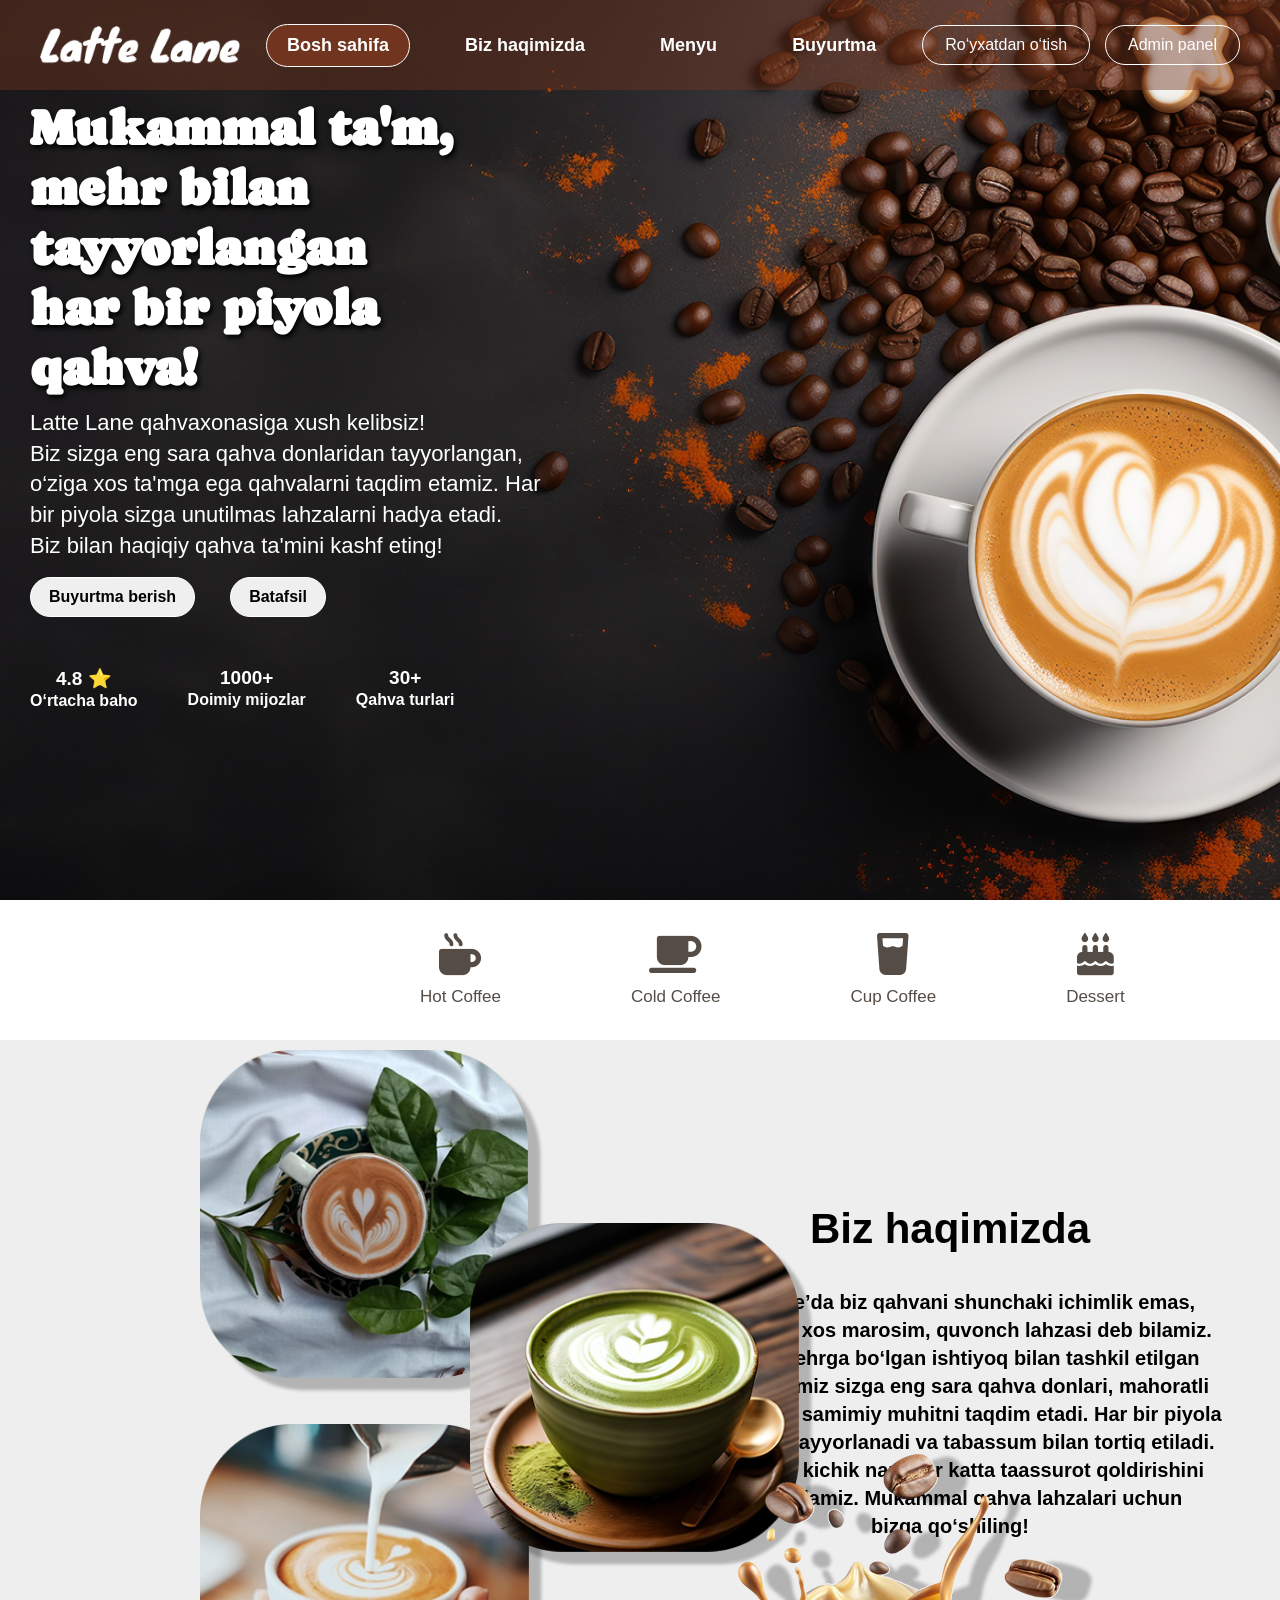
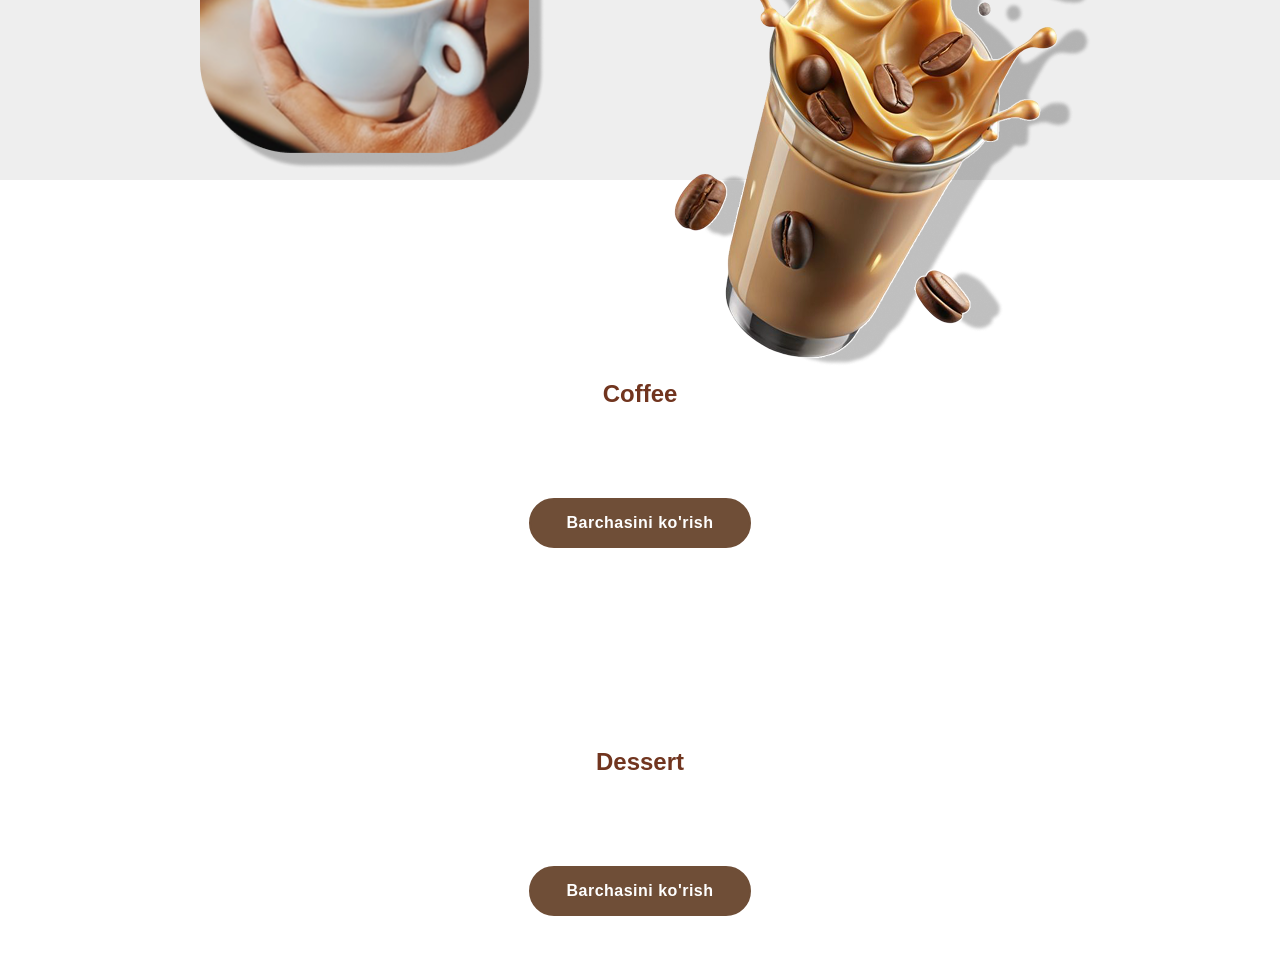
<file: index.html>
<!doctype html>
<html lang="en">
  <head>
    <meta charset="UTF-8" />
    <meta name="viewport" content="width=device-width, initial-scale=1.0" />
    <title>Coffe shop</title>
    <link rel="stylesheet" href="./style.css" />
    <!-- font -->
    <link
      href="https://fonts.googleapis.com/css2?family=Caprasimo&display=swap"
      rel="stylesheet"
    />
    <link
      rel="stylesheet"
      href="https://cdnjs.cloudflare.com/ajax/libs/font-awesome/6.5.2/css/all.min.css"
    />
    <link
      rel="stylesheet"
      href="https://cdnjs.cloudflare.com/ajax/libs/font-awesome/6.7.2/css/all.min.css"
    />
  </head>
  <body>
    <header class="home">
      <div class="header">
        <img class="logo" src="./assets/orqa fon rasm.png" alt="logo" />

        <nav class="nav">
          <a href="./index.html" class="active">Bosh sahifa</a>
          <a href="#">Biz haqimizda</a>
          <a href="./menyu.html">Menyu</a>
          <a href="#">Buyurtma</a>
        </nav>

        <div class="buttons">
          <button>Ro‘yxatdan o‘tish</button>
          <button>Admin panel</button>
        </div>
      </div>

      <section class="sec-1">
        <div class="text">
          <h1>
            Mukammal ta'm,<br />
            mehr bilan tayyorlangan<br />
            har bir piyola qahva!
          </h1>
          <p>
            Latte Lane qahvaxonasiga xush kelibsiz! <br />
            Biz sizga eng sara qahva donlaridan tayyorlangan, <br />
            o‘ziga xos ta'mga ega qahvalarni taqdim etamiz. Har <br />
            bir piyola sizga unutilmas lahzalarni hadya etadi. <br />
            Biz bilan haqiqiy qahva ta'mini kashf eting!
          </p>

          <div class="sec-btn">
            <button>Buyurtma berish</button>
            <button>Batafsil</button>
          </div>

          <div class="info">
            <div>
              <h3>4.8 ⭐</h3>
              <p>O‘rtacha baho</p>
            </div>
            <div>
              <h3>1000+</h3>
              <p>Doimiy mijozlar</p>
            </div>

            <div>
              <h3>30+</h3>
              <p>Qahva turlari</p>
            </div>
          </div>
        </div>
      </section>
    </header>

    <section class="sec-2">
      <div class="category">
        <i class="fa-solid fa-mug-hot"></i>
        <p>Hot Coffee</p>
      </div>

      <div class="category">
        <i class="fa-solid fa-mug-saucer"></i>
        <p>Cold Coffee</p>
      </div>

      <div class="category">
        <i class="fa-solid fa-glass-water"></i>
        <p>Cup Coffee</p>
      </div>

      <div class="category">
        <i class="fa-solid fa-cake-candles"></i>
        <p>Dessert</p>
      </div>
    </section>

    <section class="sec-3">
      <div class="about-img">
        <img class="img1" src="./assets/Virtuoso Latte.png" alt="Coffee" />
        <img
          class="img2"
          src="./assets/🍵✨ Indulge in Zen_ Homemade Matcha Latte Recipe for a Tranquil Moment! ☕🌿.png"
          alt="Coffee"
        />
        <img class="img3" src="./assets/download (3) 1.png" alt="Coffee" />
      </div>

      <div class="about-text">
        <h1>Biz haqimizda</h1>

        <p>
          Latte Lane’da biz qahvani shunchaki ichimlik emas, <br />
          balki o‘ziga xos marosim, quvonch lahzasi deb bilamiz. <br />
          Sifat va mehrga bo‘lgan ishtiyoq bilan tashkil etilgan <br />
          qahvaxonamiz sizga eng sara qahva donlari, mahoratli <br />
          baristalar va samimiy muhitni taqdim etadi. Har bir piyola <br />
          mehr bilan tayyorlanadi va tabassum bilan tortiq etiladi. <br />
          Chunki biz kichik narsalar katta taassurot qoldirishini <br />
          yaxshi bilamiz. Mukammal qahva lahzalari uchun <br />
          bizga qo‘shiling!
        </p>
      </div>

      <div class="about-coffee">
        <img src="./assets/Splash Of Cold Coffee.png" alt="Coffee" />
      </div>
    </section>

    <section class="coffe_sec">
      <h1>Coffee</h1>
      <div id="coffee"></div>
      <button id="coffeeSeeAll">Barchasini ko'rish</button>
    </section>

    <section class="dessert_sec">
      <h1>Dessert</h1>
      <div id="dessert"></div>
      <button id="dessertSeeAll">Barchasini ko'rish</button>
    </section>
    <script src="./app.js"></script>
  </body>
</html>
</file>
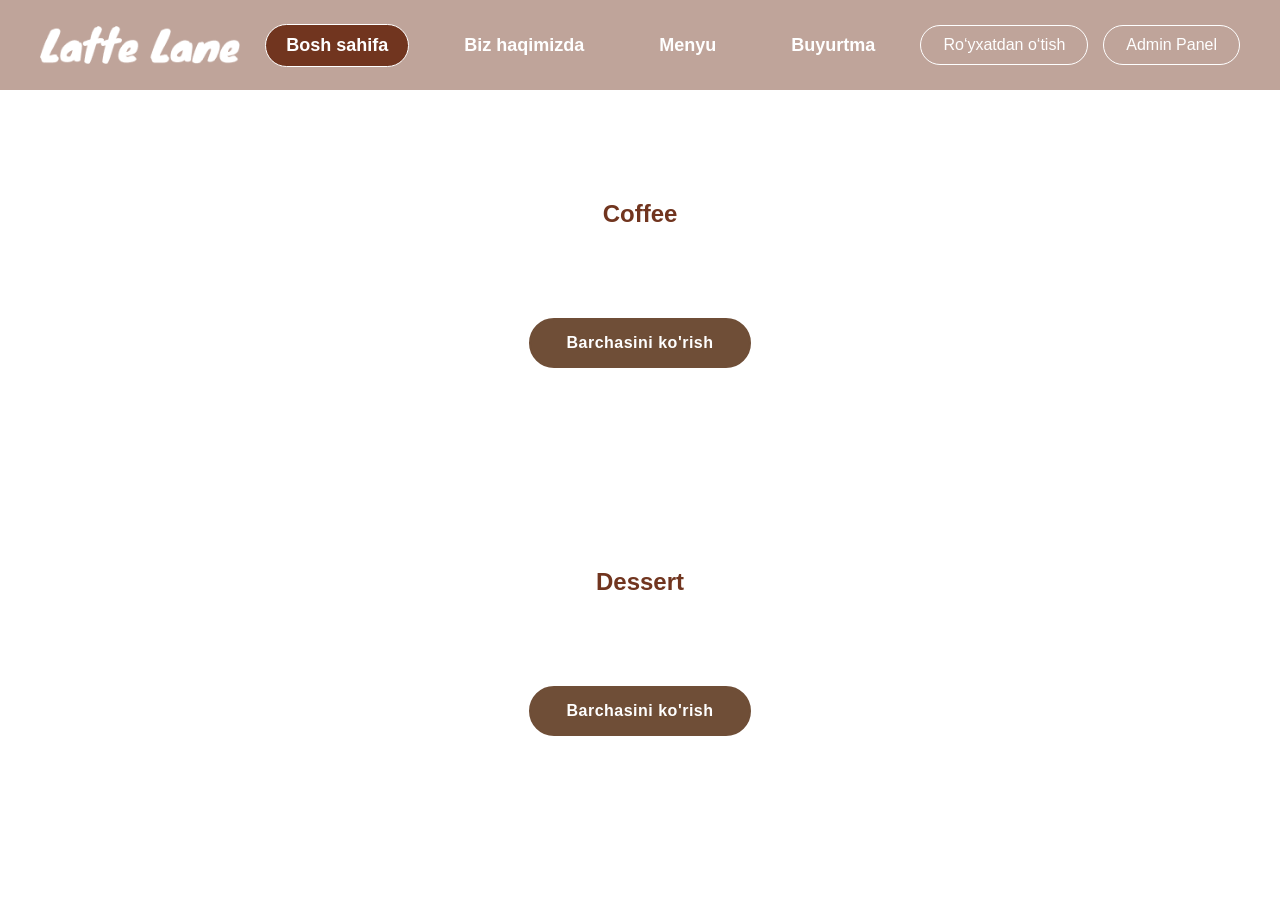
<file: menyu.html>
<!doctype html>
<html lang="en">
  <head>
    <meta charset="UTF-8" />
    <meta name="viewport" content="width=device-width, initial-scale=1.0" />
    <title>Document</title>
    <link rel="stylesheet" href="./style.css" />
  </head>
  <div class="header">
    <img class="logo" src="./assets/orqa fon rasm.png" alt="logo" />

    <nav class="nav">
      <a href="./index.html" class="active">Bosh sahifa</a>
      <a href="#">Biz haqimizda</a>
      <a href="./menyu.html">Menyu</a>
      <a href="#">Buyurtma</a>
    </nav>

    <div class="buttons">
      <button>Ro‘yxatdan o‘tish</button>
      <button>Admin Panel</button>
    </div>
  </div>
  <body>
    <section class="coffe_sec">
      <h1>Coffee</h1>
      <div id="coffee"></div>
      <button id="coffeeSeeAll">Barchasini ko'rish</button>
    </section>

    <section class="dessert_sec">
      <h1>Dessert</h1>
      <div id="dessert"></div>
      <button id="dessertSeeAll">Barchasini ko'rish</button>
    </section>
    <script src="./app.js"></script>
  </body>
</html>
</file>
<file: style.css>
* {
  margin: 0;
  padding: 0;
  font-family: sans-serif;
  box-sizing: border-box;
}
html {
  scroll-behavior: smooth;
}

body {
  width: 100%;
  overflow-x: hidden;
}
.header {
  width: 100%;
  height: 90px;
  background-color: rgba(113, 53, 31, 0.45);
  display: flex;
  align-items: center;
  justify-content: space-between;
  padding: 0 40px;
  position: fixed;
  top: 0;
  left: 0;
  z-index: 1000;
}
.home {
  width: 100%;
  min-height: 100vh;
  padding-top: 90px;

  background-image: url("./assets/espresso-surrounded-by-scattered-coffee-beans-dark-surface 2.png");
  background-repeat: no-repeat;
  background-position: center;
  background-size: cover;
}
.logo {
  width: 200px;
  height: 80px;
  object-fit: contain;
  flex-shrink: 0;
}

.nav {
  display: flex;
  align-items: center;
  justify-content: center;
  gap: 35px;
  flex: 1;
}
.nav a {
  color: white;
  text-decoration: none;
  font-size: 18px;
  font-weight: bold;
  white-space: nowrap;
  padding: 10px 20px;
}
.admin :active {
  color: #6f4e37;
}
.nav .active {
  background-color: #71351f;
  border: 1px solid white;
  border-radius: 30px;
  transition: 0.3s;
}

.nav .active:hover {
  background-color: #ffffff;
  color: #71351f;
  transform: translateY(-3px);
  box-shadow: 0 5px 15px rgba(0, 0, 0, 0.3);
}

.nav .active:active {
  transform: scale(0.92);
  background-color: #d6b58c;
  color: #000;
}

.buttons {
  display: flex;
  gap: 15px;
  flex-shrink: 0;
}

.buttons button {
  padding: 10px 22px;
  border: 1px solid white;
  border-radius: 25px;
  background: transparent;
  color: white;
  font-size: 16px;
  cursor: pointer;
  white-space: nowrap;
}
.buttons button {
  transition: 0.3s;
}

.buttons button:hover {
  background-color: #ffffff;
  color: #71351f;
  transform: translateY(-3px);
  box-shadow: 0 5px 15px rgba(0, 0, 0, 0.3);
}

.buttons button:active {
  transform: scale(0.92);
  background-color: #d6b58c;
  color: #000;
}

/* section 1 */
.sec-1 {
  width: 100%;
  display: flex;
  height: 430px;
  color: white;
  margin-top: 100px;
  padding: 20px 30px;
  align-items: center;
}

.text {
  width: 43%;
}

.text h1 {
  font-size: 50px;
  font-weight: 900;
  line-height: 1.2;
  margin-bottom: 10px;
  font-family: "Caprasimo", serif;
  text-shadow: 2px 3px 5px black;
}

.text p {
  font-size: 22px;
  line-height: 1.4;
}

.sec-btn {
  display: flex;
  gap: 35px;
  margin-top: 15px;
}

.sec-btn button {
  padding: 10px 18px;
  border: 0.5px solid white;
  border-radius: 20px;
  font-size: 16px;
  font-weight: bold;
  cursor: pointer;
  transition: 0.3s;
}

.sec-btn button:hover {
  background-color: #71351f;
  color: white;
  transform: translateY(-3px);
  box-shadow: 0 5px 15px rgba(0, 0, 0, 0.3);
}

.sec-btn button:active {
  transform: scale(0.92);
  background-color: #d6b58c;
  color: black;
}

.info {
  display: flex;
  gap: 50px;
  margin-top: 50px;
  text-align: center;
}

.info h3 {
  font-size: 19px;
}

.info p {
  font-size: 16px;
  font-weight: bold;
}

/* section 2 */
.sec-2 {
  width: 100%;
  height: 140px;
  display: flex;
  gap: 130px;
  align-items: center;
  padding-left: 420px;
}

.category {
  display: flex;
  flex-direction: column;
  align-items: center;
  gap: 12px;
  color: #554d45;
  cursor: pointer;
  transition: 0.3s;
}

.category i {
  font-size: 42px;
}

.category p {
  font-size: 17px;
  font-weight: 500;
}

.category {
  transition: 0.3s;
}

.category:hover {
  color: #71351f;
  transform: translateY(-5px);
}

.category:active {
  transform: scale(0.92);
  color: #71351f;
}

/* section 3 */
.sec-3 {
  width: 100%;
  height: 740px;
  background-color: #eeeeee;
  position: relative;
  display: flex;
  overflow: visible;
}

.about-img {
  width: 50%;
  height: 100%;
  position: relative;
}

.about-img img {
  width: 345px;
  height: 345px;
  object-fit: cover;
  border-radius: 80px;
  position: absolute;
}

.img1 {
  top: 10px;
  left: 200px;
}

.img2 {
  top: 183px;
  left: 470px;
  z-index: 2;
}

.img3 {
  top: 384px;
  left: 200px;
}

.about-text {
  width: 50%;
  position: absolute;
  top: 165px;
  right: 10px;
  text-align: center;
  padding: 0 20px;
}

.about-text h1 {
  font-size: 42px;
  font-weight: bold;
  margin-bottom: 35px;
  color: black;
}

.about-text p {
  font-size: 20px;
  font-weight: bold;
  line-height: 1.4;
  color: black;
}

.about-coffee {
  width: 380px;
  height: auto;
  position: absolute;
  margin-left: 50%;
  top: 390px;
  z-index: 3;
}
/* json fayl */
#coffee,
#dessert {
  margin-top: 50px;
  display: grid;
  grid-template-columns: repeat(3, 350px);
  gap: 70px;
  justify-content: center;
}

.card {
  width: 350px;
  padding: 16px;
  box-sizing: border-box;
  background: #d9d9d9;
  border: 1px solid #222;
  border-radius: 24px;
  font-family: Arial, Helvetica, sans-serif;
  transition: 0.3s;
}

.card:hover {
  transform: translateY(-10px);
  box-shadow: 0 10px 25px #0002;
}

.card-img {
  position: relative;
  height: 220px;
  border-radius: 28px;
  overflow: hidden;
  background: #1a1a1a;
}

.card-img img {
  width: 100%;
  height: 100%;
  object-fit: cover;
  display: block;
  transition: 0.4s;
}

.card:hover .card-img img {
  transform: scale(1.05);
}

.card-body {
  padding: 20px 14px 0;
}

.card-body h2 {
  margin: 0;
  font-family: Georgia, "Times New Roman", serif;
  font-size: 26px;
  font-weight: bold;
  color: #000;
}

.card-body p {
  margin: 12px 0 0;
  font-size: 14px;
  line-height: 1.7;
  color: #444;
  min-height: 95px;
}

.card-bottom {
  display: flex;
  align-items: center;
  justify-content: space-between;
  padding: 24px 14px 8px;
  gap: 10px;
}

.card-bottom h3 {
  font-size: 20px;
  color: #c8643c;
  margin: 0;
}

.card-bottom button {
  border: none;
  cursor: pointer;
  padding: 14px 20px;
  border-radius: 14px;
  background-color: #3e1f14;
  color: #fff;
  font-size: 15px;
  font-weight: 600;
  transition: 0.3s;
}

.card-bottom button:hover {
  background: #55291a;
  transform: scale(1.05);
}

/* like */
.card-img {
  position: relative;
  height: 220px;
  border-radius: 28px;
  overflow: hidden;
  background: #1a1a1a;
}

.like-btn {
  position: absolute;
  top: 15px;
  right: 15px;
  z-index: 10;
  font-size: 25px;
  color: white;
  cursor: pointer;
  border: none;
  padding: 0;
  line-height: 1;
  outline: none;
  user-select: none;
}

.like-btn.active {
  color: red;
}

.rating {
  position: absolute;
  bottom: 12px;
  right: 12px;
  top: auto;
  left: auto;
  z-index: 10;
  background: rgba(0, 0, 0, 0.7);
  color: white;
  padding: 6px 12px;
  border-radius: 20px;
  font-size: 16px;
}

#coffeeSeeAll,
#dessertSeeAll {
  display: block;
  margin: 40px auto;
  padding: 14px 35px;
  background: #6f4e37;
  color: white;
  border: 2px solid #6f4e37;
  border-radius: 30px;
  font-size: 16px;
  font-weight: 600;
  letter-spacing: 0.5px;
  cursor: pointer;
  transition: 0.3s ease;
}

#coffeeSeeAll:hover,
#dessertSeeAll:hover {
  background: transparent;
  color: #6f4e37;
  transform: translateY(-4px);
  box-shadow: 0 8px 20px rgba(111, 78, 55, 0.2);
}

#coffeeSeeAll:active,
#dessertSeeAll:active {
  transform: scale(0.95);
}
.dessert_sec h1,
.coffe_sec h1 {
  text-align: center;
  color: #71351f;
}
.dessert_sec,
.coffe_sec {
  margin-top: 200px;
}
/* media */

/* ================================
   RESPONSIVE DESIGN - LATTE LANE
================================ */

/* 1200px - Kichik desktop / laptop */
@media (max-width: 1200px) {
  .header {
    padding: 0 25px;
  }

  .logo {
    width: 160px;
  }

  .nav {
    gap: 10px;
  }

  .nav a {
    font-size: 16px;
    padding: 10px 12px;
  }

  .buttons {
    gap: 8px;
  }

  .buttons button {
    padding: 9px 14px;
    font-size: 14px;
  }

  .text {
    width: 55%;
  }

  .text h1 {
    font-size: 43px;
  }

  .text p {
    font-size: 19px;
  }

  .sec-2 {
    padding: 0 40px;
    justify-content: center;
    gap: clamp(40px, 8vw, 100px);
  }

  #coffee,
  #dessert {
    grid-template-columns: repeat(3, minmax(0, 1fr));
    gap: 25px;
    padding: 0 25px;
  }

  .card {
    width: 100%;
  }

  .card-bottom {
    padding-left: 5px;
    padding-right: 5px;
  }

  .card-bottom h3 {
    font-size: 17px;
  }

  .card-bottom button {
    padding: 12px;
    font-size: 13px;
  }
}

/* 992px - Laptop / planshet */
@media (max-width: 992px) {
  .header {
    height: auto;
    min-height: 90px;
    padding: 10px 20px;
    flex-wrap: wrap;
    gap: 10px;
  }

  .logo {
    width: 140px;
    height: 60px;
  }

  .nav {
    gap: 5px;
  }

  .nav a {
    font-size: 14px;
    padding: 9px 10px;
  }

  .buttons button {
    font-size: 12px;
    padding: 9px 12px;
  }

  .home {
    padding-top: 120px;
  }

  .sec-1 {
    margin-top: 30px;
    height: auto;
    min-height: 450px;
    padding: 35px;
  }

  .text {
    width: 70%;
  }

  .text h1 {
    font-size: 40px;
  }

  .text p {
    font-size: 18px;
  }

  .info {
    gap: 25px;
  }

  .sec-2 {
    height: auto;
    min-height: 140px;
    gap: 55px;
    padding: 25px;
  }

  .sec-3 {
    height: auto;
    min-height: 0;
    flex-direction: column;
    padding: 35px 20px;
  }

  .about-img {
    width: 100%;
    height: 540px;
  }

  .about-img img {
    width: clamp(190px, 35vw, 280px);
    height: clamp(190px, 35vw, 280px);
    border-radius: 45px;
  }

  .img1 {
    top: 0;
    left: 8%;
  }

  .img2 {
    top: 130px;
    left: 52%;
  }

  .img3 {
    top: 270px;
    left: 8%;
  }

  .about-text {
    position: static;
    width: 100%;
    padding: 30px 15px;
  }

  .about-text h1 {
    font-size: 36px;
    margin-bottom: 20px;
  }

  .about-text p {
    font-size: 18px;
  }

  .about-text p br {
    display: none;
  }

  .about-coffee {
    position: relative;
    top: auto;
    margin: 10px auto;
    width: min(80%, 380px);
  }

  .about-coffee img {
    width: 100%;
    height: auto;
  }

  #coffee,
  #dessert {
    grid-template-columns: repeat(2, minmax(0, 1fr));
    gap: 25px;
    padding: 0 25px;
  }
}

/* 768px - Planshet */
@media (max-width: 768px) {
  .header {
    justify-content: center;
    padding: 8px 15px;
    gap: 8px;
  }

  .logo {
    width: 125px;
    height: 48px;
  }

  .nav {
    order: 2;
    width: 100%;
    flex-wrap: wrap;
    gap: 5px;
  }

  .nav a {
    font-size: 13px;
    padding: 8px 12px;
  }

  .buttons {
    gap: 8px;
  }

  .buttons button {
    padding: 8px 12px;
    font-size: 12px;
  }

  .home {
    padding-top: 145px;
  }

  .sec-1 {
    margin-top: 0;
    padding: 35px 25px;
    min-height: 430px;
  }

  .text {
    width: 100%;
  }

  .text h1 {
    font-size: clamp(30px, 6vw, 40px);
  }

  .text p {
    font-size: 16px;
  }

  .text p br {
    display: none;
  }

  .sec-btn {
    gap: 15px;
  }

  .info {
    gap: 20px;
    margin-top: 35px;
  }

  .info h3 {
    font-size: 17px;
  }

  .info p {
    font-size: 13px;
  }

  .sec-2 {
    display: grid;
    grid-template-columns: repeat(4, 1fr);
    gap: 15px;
    padding: 25px 15px;
  }

  .category i {
    font-size: 32px;
  }

  .category p {
    font-size: 13px;
  }

  .about-img {
    height: 440px;
  }

  .about-img img {
    width: 230px;
    height: 230px;
    border-radius: 35px;
  }

  .img1 {
    left: 5%;
    top: 0;
  }

  .img2 {
    left: 48%;
    top: 100px;
  }

  .img3 {
    left: 5%;
    top: 220px;
  }

  .about-text h1 {
    font-size: 32px;
  }

  .about-text p {
    font-size: 16px;
  }

  .coffe_sec,
  .dessert_sec {
    margin-top: 100px;
  }

  #coffee,
  #dessert {
    gap: 18px;
    padding: 0 18px;
  }

  .card {
    padding: 12px;
    border-radius: 18px;
  }

  .card-img {
    height: 190px;
  }

  .card-body {
    padding: 15px 5px 0;
  }

  .card-body h2 {
    font-size: 21px;
  }

  .card-body p {
    font-size: 13px;
  }

  .card-bottom {
    flex-wrap: wrap;
    padding: 15px 5px 5px;
  }

  .card-bottom button {
    width: 100%;
  }
}

/* 576px - Katta telefon */
@media (max-width: 576px) {
  .header {
    padding: 8px 10px;
  }

  .nav {
    justify-content: center;
  }

  .nav a {
    font-size: 12px;
    padding: 7px 9px;
  }

  .buttons button {
    font-size: 11px;
    padding: 7px 10px;
  }

  .home {
    padding-top: 140px;
    min-height: auto;
    padding-bottom: 30px;
  }

  .sec-1 {
    min-height: auto;
    padding: 35px 18px;
  }

  .text h1 {
    font-size: 32px;
  }

  .text p {
    font-size: 15px;
    line-height: 1.6;
  }

  .sec-btn {
    gap: 10px;
  }

  .sec-btn button {
    font-size: 13px;
    padding: 10px 13px;
  }

  .info {
    justify-content: space-between;
    gap: 8px;
  }

  .info h3 {
    font-size: 15px;
  }

  .info p {
    font-size: 11px;
  }

  .sec-2 {
    grid-template-columns: repeat(2, 1fr);
    gap: 30px;
    padding: 30px 20px;
  }

  .category i {
    font-size: 35px;
  }

  .category p {
    font-size: 15px;
  }

  .sec-3 {
    padding: 25px 12px;
  }

  .about-img {
    height: 340px;
  }

  .about-img img {
    width: 175px;
    height: 175px;
    border-radius: 25px;
  }

  .img1 {
    left: 3%;
    top: 0;
  }

  .img2 {
    left: 48%;
    top: 80px;
  }

  .img3 {
    left: 3%;
    top: 165px;
  }

  .about-text {
    padding: 20px 5px;
  }

  .about-text h1 {
    font-size: 29px;
  }

  .about-text p {
    font-size: 14px;
    line-height: 1.7;
  }

  .about-coffee {
    width: 90%;
  }

  .coffe_sec,
  .dessert_sec {
    margin-top: 70px;
  }

  .coffe_sec h1,
  .dessert_sec h1 {
    font-size: 28px;
  }

  #coffee,
  #dessert {
    grid-template-columns: 1fr;
    gap: 25px;
    padding: 0 25px;
    margin-top: 30px;
  }

  .card {
    width: 100%;
    max-width: 400px;
    margin: 0 auto;
    padding: 15px;
  }

  .card-img {
    height: 230px;
  }

  .card-body h2 {
    font-size: 24px;
  }

  .card-body p {
    font-size: 14px;
    min-height: auto;
  }

  .card-bottom {
    flex-wrap: nowrap;
    padding: 20px 5px 5px;
  }

  .card-bottom h3 {
    font-size: 16px;
  }

  .card-bottom button {
    width: auto;
    padding: 12px 13px;
    font-size: 12px;
  }

  #coffeeSeeAll,
  #dessertSeeAll {
    margin: 30px auto;
    padding: 12px 25px;
  }
}

/* 480px - Kichik telefon */
@media (max-width: 480px) {
  .logo {
    width: 110px;
  }

  .buttons {
    justify-content: center;
    width: 100%;
  }

  .home {
    padding-top: 170px;
  }

  .text h1 {
    font-size: 29px;
  }

  .info {
    gap: 5px;
  }

  .info h3 {
    font-size: 14px;
  }

  .info p {
    font-size: 10px;
  }

  .about-img {
    height: 300px;
  }

  .about-img img {
    width: 155px;
    height: 155px;
  }

  .img2 {
    top: 75px;
  }

  .img3 {
    top: 150px;
  }

  .card-img {
    height: 210px;
  }

  .card-bottom h3 {
    font-size: 15px;
  }

  .card-bottom button {
    padding: 11px 10px;
    font-size: 11px;
  }
}

/* 360px - Juda kichik telefon */
@media (max-width: 360px) {
  .nav a {
    font-size: 11px;
    padding: 7px;
  }

  .text h1 {
    font-size: 25px;
  }

  .text p {
    font-size: 13px;
  }

  .sec-btn button {
    font-size: 12px;
    padding: 9px 11px;
  }

  .info h3 {
    font-size: 12px;
  }

  .info p {
    font-size: 9px;
  }

  .about-img img {
    width: 135px;
    height: 135px;
  }

  .about-img {
    height: 265px;
  }

  .img2 {
    top: 65px;
  }

  .img3 {
    top: 130px;
  }

  #coffee,
  #dessert {
    padding: 0 12px;
  }

  .card {
    padding: 10px;
  }

  .card-bottom {
    gap: 5px;
  }

  .card-bottom h3 {
    font-size: 13px;
  }

  .card-bottom button {
    font-size: 10px;
    padding: 10px 8px;
  }
}
</file>
